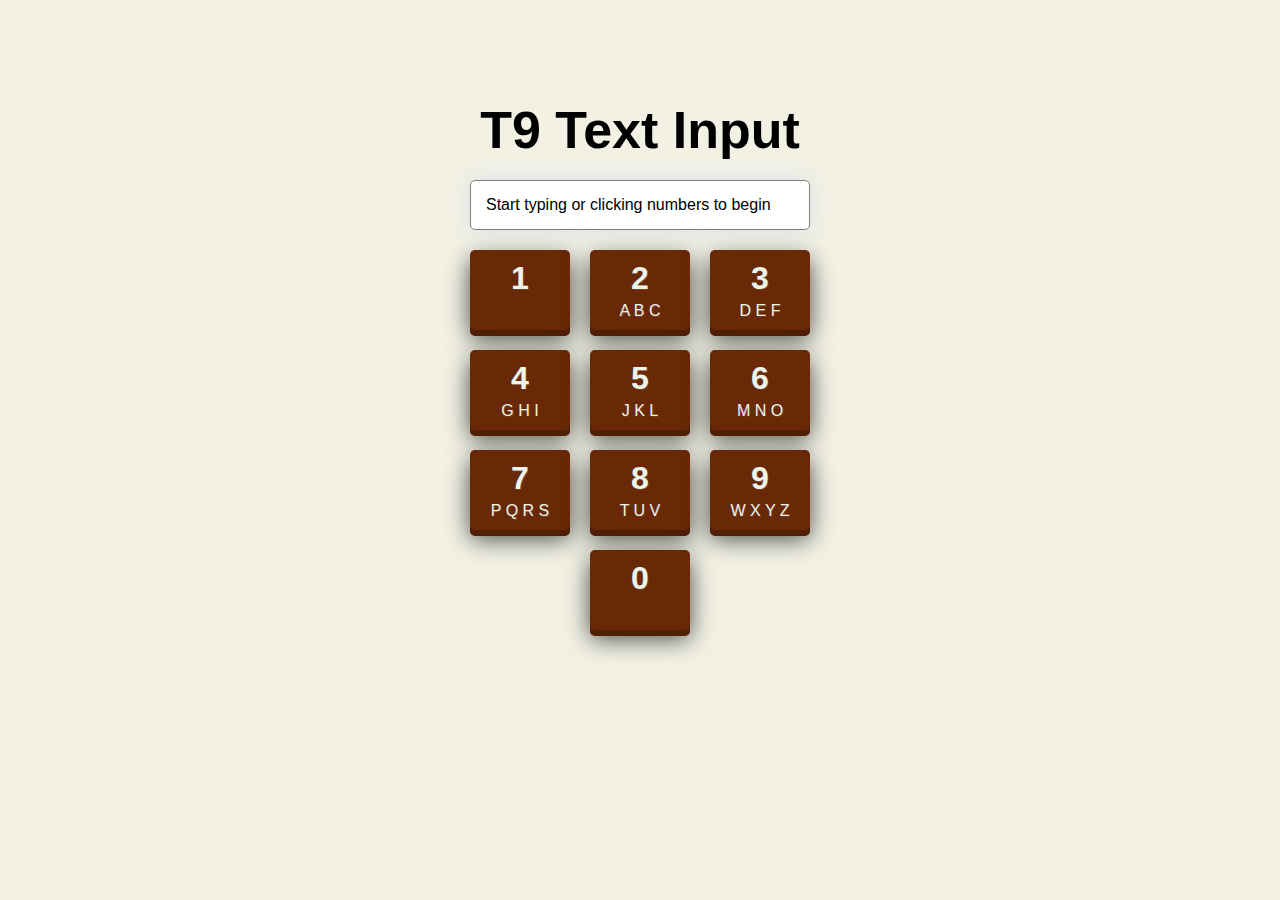
<file: index.html>
<!DOCTYPE html>
<html>
  <head>
    <title>T9 Autosuggest</title>
    <meta name="viewport" content="width=device-width, initial-scale=1">

    <!-- Libraries -->
    <script src="lib/zepto/zepto.min.js"></script>
    <script src="lib/underscore/underscore-min.js"></script>
    <script src="bower_components/backbone/backbone.js"></script>

    <script src="src/trie.js"></script>
    <script src="src/numbersToLetters.js"></script>
    <script src="src/init.js"></script>

    <!-- CSS -->
    <link rel="stylesheet" href="style/styles.css">
  </head>
  <body>
    <div class="container">
      <h1 class="title">T9 Text Input</h1>
      <div class="input-box">
        Loading...
      </div>
      <div class="suggestion-box">
        Suggestions will appear here...
      </div>
      <div class="keypad">
        <a href="#" class="number-key number-1">
          <span class="number">1</span>
        </a>
        <a href="#" class="number-key number-2">
          <span class="number">2</span><br>
          <span class="letters">A B C</span>
        </a>
        <a href="#" class="number-key number-3">
          <span class="number">3</span><br>
          <span class="letters">D E F</span>
        </a>
        <a href="#" class="number-key number-4">
          <span class="number">4</span><br>
          <span class="letters">G H I</span>
        </a>
        <a href="#" class="number-key number-5">
          <span class="number">5</span><br>
          <span class="letters">J K L</span>
        </a>
        <a href="#" class="number-key number-6">
          <span class="number">6</span><br>
          <span class="letters">M N O</span>
        </a>
        <a href="#" class="number-key number-7">
          <span class="number">7</span><br>
          <span class="letters letters-4">P Q R S</span>
        </a>
        <a href="#" class="number-key number-8">
          <span class="number">8</span><br>
          <span class="letters">T U V</span>
        </a>
        <a href="#" class="number-key number-9">
          <span class="number">9</span><br>
          <span class="letters letters-4">W X Y Z</span>
        </a>
        <a href="#" class="number-key number-0">
          <span class="number">0</span>
        </a>
      </div>
    </div>
  </body>
</html>
</file>
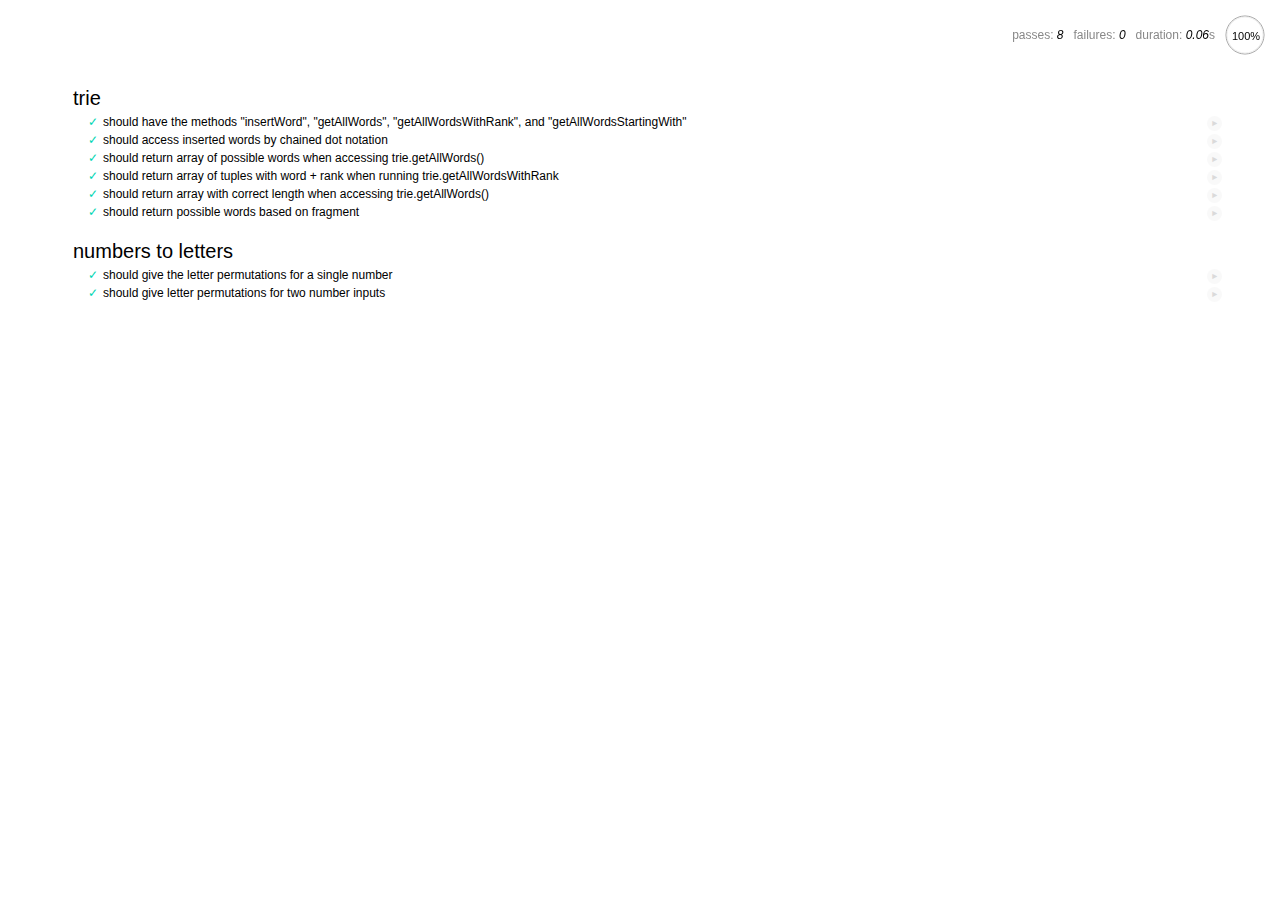
<file: test/TestRunner.html>
<!DOCTYPE html>
<html>
<head>
  <meta charset="utf-8">
  <title>Mocha Tests</title>
  <link rel="stylesheet" href="../lib/mocha/mocha.css" />
</head>
<body>
  <div id="mocha"></div>
  <script src="../lib/jquery/jquery.js"></script>
  <script src="../lib/chai/chai.js"></script>
  <script src="../lib/mocha/mocha.js"></script>
  <script>
    mocha.setup('bdd');
    window.expect = chai.expect;
  </script>

  <!-- Trie source file -->
  <script src="../src/trie.js"></script>
  <script src="../src/numbersToLetters.js"></script>

  <!-- Trie data structure tests -->
  <script src="TrieTest.js"></script>
  <script src="NumbersToLettersTest.js"></script>

  <script>
    mocha.checkLeaks();
    mocha.globals(['jQuery']);
    mocha.run();
  </script>
</body>
</html>
</file>
<file: style/styles.css>
body {
  background-color: #F2F1E4;
}

.container {
  width: 360px;
  margin: 0 auto;
  margin-top: 100px;
}

.title {
  text-align: center;
  /*margin-left: 10px;*/
  /* todo: make nicer font */
  font-family: Helvetica;
  font-size: 52px;
  margin-bottom: 20px;
}

.input-box {
  border: 1px solid grey;
  border-radius: 5px;
  padding: 15px;
  margin: 10px;
  font-family: Helvetica;
  /*box-shadow: 0px 0px 20px 0px rgba(221,222,235,1);*/
  background-color: white;
}

.suggestion-box {
  margin: 10px;
  border: 1px solid grey;
  border-radius: 5px;
  padding: 15px;
  display: none;
}

.keypad {

}

a.number-key {
  display: inline-block;
  margin: 10px;
  height: 80px;
  width: 100px;
  /*border: 1px solid grey;*/
  border-radius: 5px;
  float: left;
  box-shadow: 0px 6px 0px rgba(80,31,5,1), 0px 9px 25px rgba(0,0,0,.7);
  background-color: #692907;
  color: #EBF5EC;
  text-align: center;
  font-family: Helvetica;
  text-shadow: 1px 1px 1px rgba(255, 255, 255, 0.1);
}

a.number-key.active {
  box-shadow: 0px 2px 0px rgba(80,31,5,1), 0px 3px 6px rgba(0,0,0,.9);
  position: relative;
  top: 6px;
}

.number-0 {
  margin-left: 130px !important;
}

.number {
  display: inline-block;
  /*margin-left: 40px;*/
  font-weight: bold;
  font-size: 32px;
  margin-top: 10px;
}

span.letters {
  display: inline-block;
  margin-top: 5px;
  text-align: center;
  /*margin-left: 27px;*/
}
</file>
<file: lib/mocha/mocha.css>
@charset "utf-8";

body {
  font: 20px/1.5 "Helvetica Neue", Helvetica, Arial, sans-serif;
  padding: 60px 50px;
}

#mocha ul, #mocha li {
  margin: 0;
  padding: 0;
}

#mocha ul {
  list-style: none;
}

#mocha h1, #mocha h2 {
  margin: 0;
}

#mocha h1 {
  margin-top: 15px;
  font-size: 1em;
  font-weight: 200;
}

#mocha h1 a {
  text-decoration: none;
  color: inherit;
}

#mocha h1 a:hover {
  text-decoration: underline;
}

#mocha .suite .suite h1 {
  margin-top: 0;
  font-size: .8em;
}

.hidden {
  display: none;
}

#mocha h2 {
  font-size: 12px;
  font-weight: normal;
  cursor: pointer;
}

#mocha .suite {
  margin-left: 15px;
}

#mocha .test {
  margin-left: 15px;
  overflow: hidden;
}

#mocha .test.pending:hover h2::after {
  content: '(pending)';
  font-family: arial;
}

#mocha .test.pass.medium .duration {
  background: #C09853;
}

#mocha .test.pass.slow .duration {
  background: #B94A48;
}

#mocha .test.pass::before {
  content: '✓';
  font-size: 12px;
  display: block;
  float: left;
  margin-right: 5px;
  color: #00d6b2;
}

#mocha .test.pass .duration {
  font-size: 9px;
  margin-left: 5px;
  padding: 2px 5px;
  color: white;
  -webkit-box-shadow: inset 0 1px 1px rgba(0,0,0,.2);
  -moz-box-shadow: inset 0 1px 1px rgba(0,0,0,.2);
  box-shadow: inset 0 1px 1px rgba(0,0,0,.2);
  -webkit-border-radius: 5px;
  -moz-border-radius: 5px;
  -ms-border-radius: 5px;
  -o-border-radius: 5px;
  border-radius: 5px;
}

#mocha .test.pass.fast .duration {
  display: none;
}

#mocha .test.pending {
  color: #0b97c4;
}

#mocha .test.pending::before {
  content: '◦';
  color: #0b97c4;
}

#mocha .test.fail {
  color: #c00;
}

#mocha .test.fail pre {
  color: black;
}

#mocha .test.fail::before {
  content: '✖';
  font-size: 12px;
  display: block;
  float: left;
  margin-right: 5px;
  color: #c00;
}

#mocha .test pre.error {
  color: #c00;
  max-height: 300px;
  overflow: auto;
}

#mocha .test pre {
  display: block;
  float: left;
  clear: left;
  font: 12px/1.5 monaco, monospace;
  margin: 5px;
  padding: 15px;
  border: 1px solid #eee;
  border-bottom-color: #ddd;
  -webkit-border-radius: 3px;
  -webkit-box-shadow: 0 1px 3px #eee;
  -moz-border-radius: 3px;
  -moz-box-shadow: 0 1px 3px #eee;
}

#mocha .test h2 {
  position: relative;
}

#mocha .test a.replay {
  position: absolute;
  top: 3px;
  right: 0;
  text-decoration: none;
  vertical-align: middle;
  display: block;
  width: 15px;
  height: 15px;
  line-height: 15px;
  text-align: center;
  background: #eee;
  font-size: 15px;
  -moz-border-radius: 15px;
  border-radius: 15px;
  -webkit-transition: opacity 200ms;
  -moz-transition: opacity 200ms;
  transition: opacity 200ms;
  opacity: 0.3;
  color: #888;
}

#mocha .test:hover a.replay {
  opacity: 1;
}

#mocha-report.pass .test.fail {
  display: none;
}

#mocha-report.fail .test.pass {
  display: none;
}

#mocha-error {
  color: #c00;
  font-size: 1.5  em;
  font-weight: 100;
  letter-spacing: 1px;
}

#mocha-stats {
  position: fixed;
  top: 15px;
  right: 10px;
  font-size: 12px;
  margin: 0;
  color: #888;
}

#mocha-stats .progress {
  float: right;
  padding-top: 0;
}

#mocha-stats em {
  color: black;
}

#mocha-stats a {
  text-decoration: none;
  color: inherit;
}

#mocha-stats a:hover {
  border-bottom: 1px solid #eee;
}

#mocha-stats li {
  display: inline-block;
  margin: 0 5px;
  list-style: none;
  padding-top: 11px;
}

#mocha-stats canvas {
  width: 40px;
  height: 40px;
}

code .comment { color: #ddd }
code .init { color: #2F6FAD }
code .string { color: #5890AD }
code .keyword { color: #8A6343 }
code .number { color: #2F6FAD }

@media screen and (max-device-width: 480px) {
  body {
    padding: 60px 0px;
  }

  #stats {
    position: absolute;
  }
}
</file>
